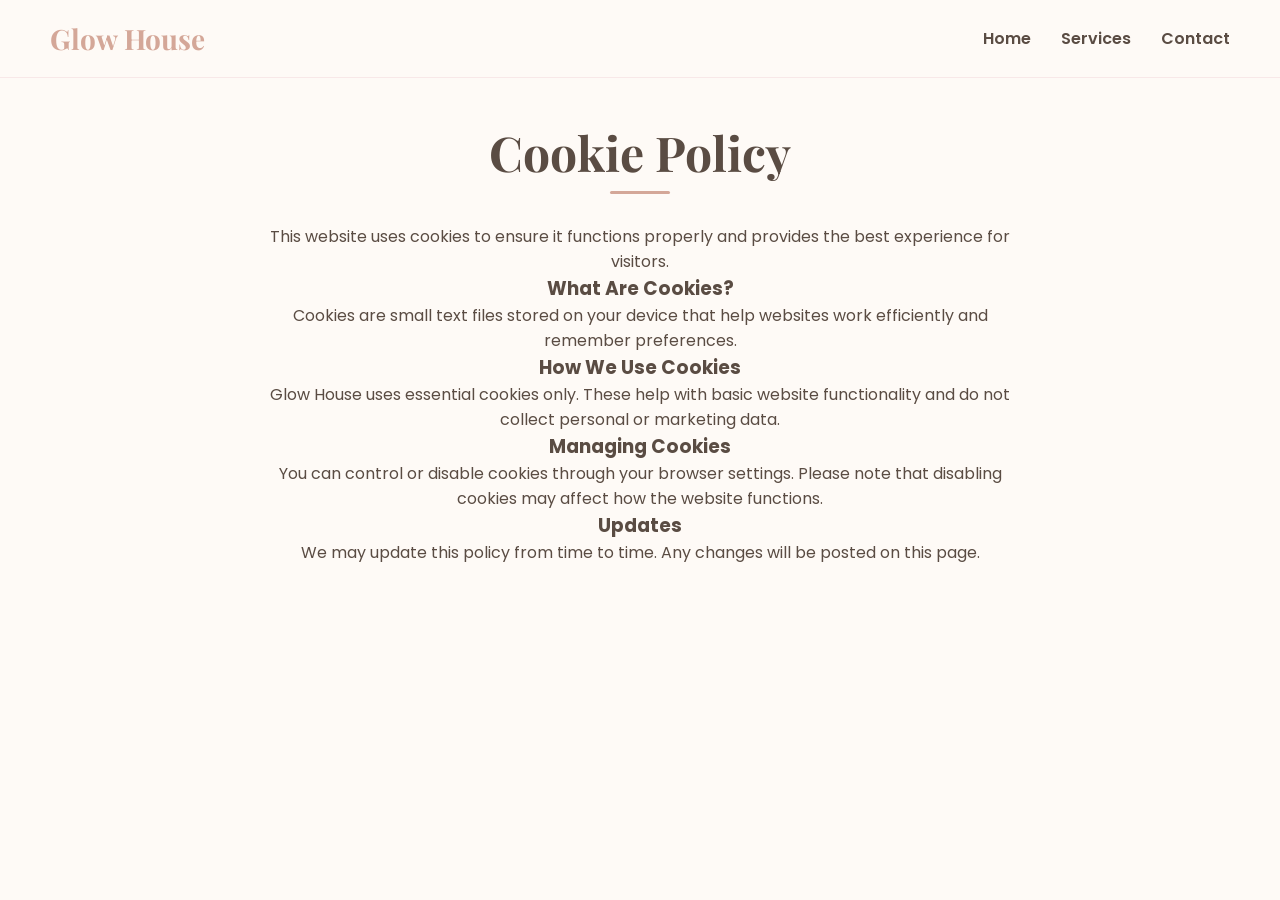
<file: cookie-policy.html>
<!DOCTYPE html>
<html lang="en">

<head>
  <meta charset="UTF-8">
  <meta name="viewport" content="width=device-width, initial-scale=1.0">
  <title>Privacy Policy | Glow House</title>

  <link rel="stylesheet" href="index.css">
  <link
    href="https://fonts.googleapis.com/css2?family=Poppins:wght@300;400;600&family=Playfair+Display:wght@700&display=swap"
    rel="stylesheet">
</head>

<body>

  <nav class="nav">
    <div class="logo">Glow House</div>
    <ul class="nav-links">
      <li><a href="index.html#home">Home</a></li>
      <li><a href="index.html#services">Services</a></li>
      <li><a href="index.html#contact">Contact</a></li>
    </ul>
  </nav>

  <section class="section visible" style="max-width: 900px; margin: 0 auto;">
    <!-- POLICY CONTENT GOES HERE -->
    <h1 class="section-title">Cookie Policy</h1>

    <p>
      This website uses cookies to ensure it functions properly and provides the best experience for visitors.
    </p>

    <h3>What Are Cookies?</h3>
    <p>
      Cookies are small text files stored on your device that help websites work efficiently and remember preferences.
    </p>

    <h3>How We Use Cookies</h3>
    <p>
      Glow House uses essential cookies only. These help with basic website functionality and do not collect personal or
      marketing data.
    </p>

    <h3>Managing Cookies</h3>
    <p>
      You can control or disable cookies through your browser settings. Please note that disabling cookies may affect
      how the website functions.
    </p>

    <h3>Updates</h3>
    <p>
      We may update this policy from time to time. Any changes will be posted on this page.
    </p>

  </section>

</body>

</html>
</file>
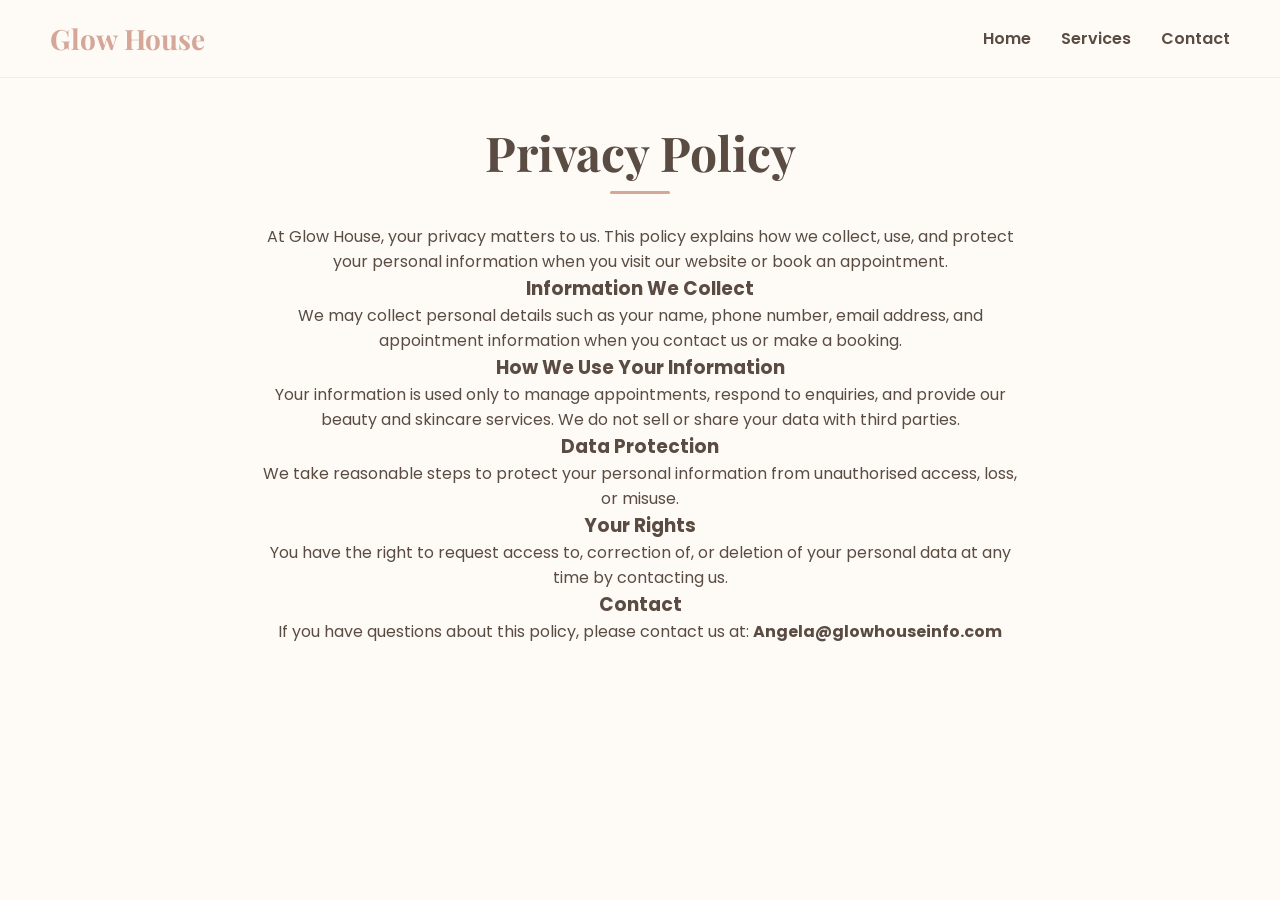
<file: privacy-policy.html>
<!DOCTYPE html>
<html lang="en">

<head>
  <meta charset="UTF-8">
  <meta name="viewport" content="width=device-width, initial-scale=1.0">
  <title>Privacy Policy | Glow House</title>

  <link rel="stylesheet" href="index.css">
  <link
    href="https://fonts.googleapis.com/css2?family=Poppins:wght@300;400;600&family=Playfair+Display:wght@700&display=swap"
    rel="stylesheet">
</head>

<body>

  <nav class="nav">
    <div class="logo">Glow House</div>
    <ul class="nav-links">
      <li><a href="index.html#home">Home</a></li>
      <li><a href="index.html#services">Services</a></li>
      <li><a href="index.html#contact">Contact</a></li>
    </ul>
  </nav>

  <section class="section visible" style="max-width: 900px; margin: 0 auto;">
    <!-- POLICY CONTENT GOES HERE -->
    <h1 class="section-title">Privacy Policy</h1>

    <p>
      At Glow House, your privacy matters to us. This policy explains how we collect, use, and protect your personal
      information when you visit our website or book an appointment.
    </p>

    <h3>Information We Collect</h3>
    <p>
      We may collect personal details such as your name, phone number, email address, and appointment information when
      you contact us or make a booking.
    </p>

    <h3>How We Use Your Information</h3>
    <p>
      Your information is used only to manage appointments, respond to enquiries, and provide our beauty and skincare
      services. We do not sell or share your data with third parties.
    </p>

    <h3>Data Protection</h3>
    <p>
      We take reasonable steps to protect your personal information from unauthorised access, loss, or misuse.
    </p>

    <h3>Your Rights</h3>
    <p>
      You have the right to request access to, correction of, or deletion of your personal data at any time by
      contacting us.
    </p>

    <h3>Contact</h3>
    <p>
      If you have questions about this policy, please contact us at: <strong>Angela@glowhouseinfo.com</strong>
    </p>

  </section>

</body>

</html>
</file>
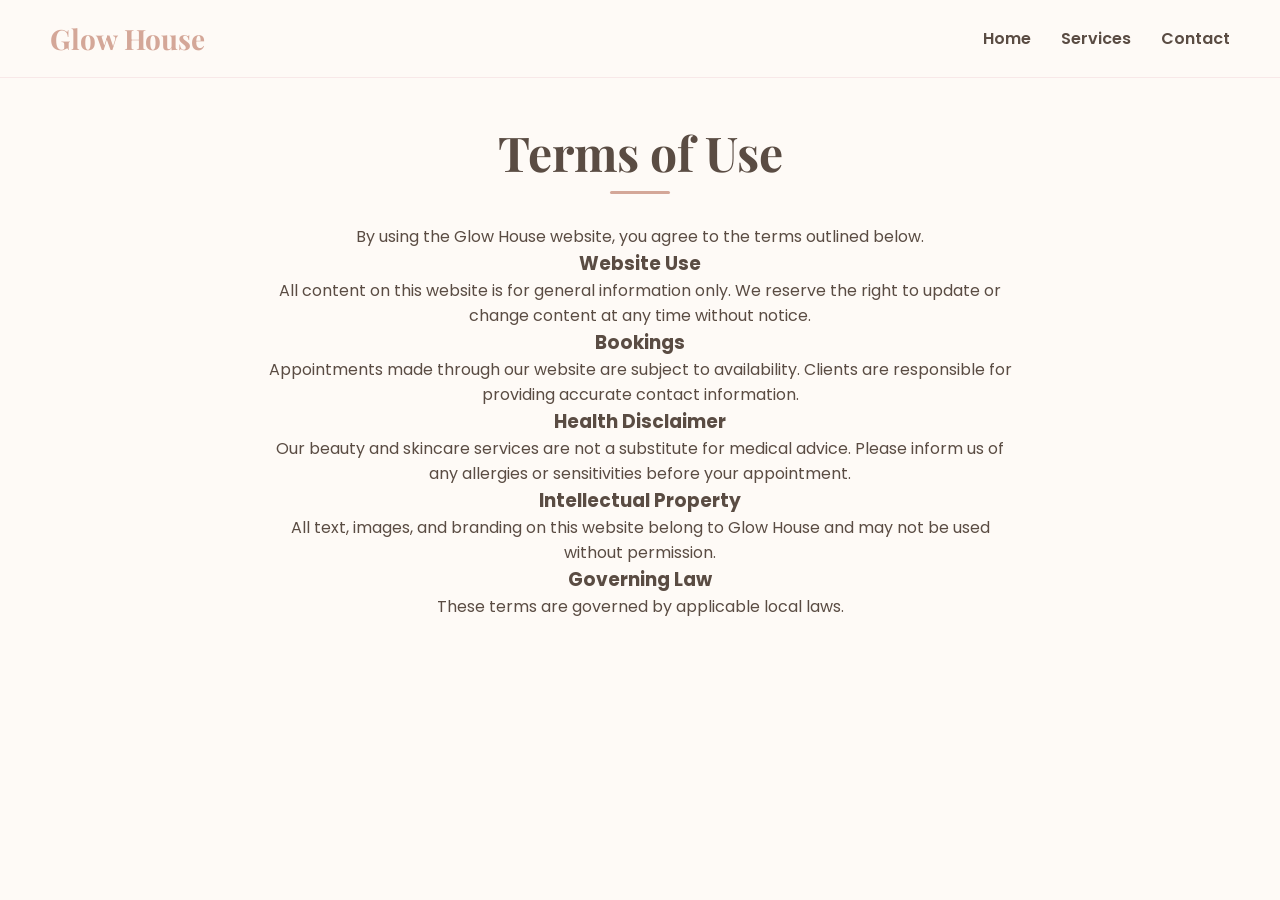
<file: terms-of-use.html>
<!DOCTYPE html>
<html lang="en">

<head>
  <meta charset="UTF-8">
  <meta name="viewport" content="width=device-width, initial-scale=1.0">
  <title>Privacy Policy | Glow House</title>

  <link rel="stylesheet" href="index.css">
  <link
    href="https://fonts.googleapis.com/css2?family=Poppins:wght@300;400;600&family=Playfair+Display:wght@700&display=swap"
    rel="stylesheet">
</head>

<body>

  <nav class="nav">
    <div class="logo">Glow House</div>
    <ul class="nav-links">
      <li><a href="index.html#home">Home</a></li>
      <li><a href="index.html#services">Services</a></li>
      <li><a href="index.html#contact">Contact</a></li>
    </ul>
  </nav>

  <section class="section visible" style="max-width: 900px; margin: 0 auto;">
    <!-- POLICY CONTENT GOES HERE -->
    <h1 class="section-title">Terms of Use</h1>

    <p>
      By using the Glow House website, you agree to the terms outlined below.
    </p>

    <h3>Website Use</h3>
    <p>
      All content on this website is for general information only. We reserve the right to update or change content at
      any time without notice.
    </p>

    <h3>Bookings</h3>
    <p>
      Appointments made through our website are subject to availability. Clients are responsible for providing accurate
      contact information.
    </p>

    <h3>Health Disclaimer</h3>
    <p>
      Our beauty and skincare services are not a substitute for medical advice. Please inform us of any allergies or
      sensitivities before your appointment.
    </p>

    <h3>Intellectual Property</h3>
    <p>
      All text, images, and branding on this website belong to Glow House and may not be used without permission.
    </p>

    <h3>Governing Law</h3>
    <p>
      These terms are governed by applicable local laws.
    </p>

  </section>

</body>

</html>
</file>
<file: index.css>
/* GLOBAL */
* {
    margin: 0;
    padding: 0;
    box-sizing: border-box;
}

:root {
    --primary: #d4a798;
    --primary-glow: #e8c4b8;
    --secondary: #f8e8e8;
    --background: #fefaf6;
    --text: #5a4c43;
    --dark-beige: #a78a7a;
    --light-pink: #f9f1f0;
    --accent: #e8b4b4;
}

body {
    font-family: "Poppins", sans-serif;
    background: var(--background);
    color: var(--text);
    overflow-x: hidden;
}

/* Smooth scrolling */
html {
    scroll-behavior: smooth;
}

/* NAV ------------------------------------ */
.nav {
    width: 100%;
    position: fixed;
    top: 0;
    left: 0;
    padding: 15px 20px;
    background: rgba(254, 250, 246, 0.98);
    backdrop-filter: blur(15px);
    display: flex;
    justify-content: space-between;
    align-items: center;
    z-index: 9999;
    border-bottom: 1px solid var(--secondary);
    transform: translateY(0);
    transition: transform 0.3s ease, background 0.3s ease;
}


.nav.hidden {
    transform: translateY(-100%);
}

.logo {
    font-size: 24px;
    font-weight: 700;
    font-family: "Playfair Display", serif;
    color: var(--primary);
    position: relative;
}


@keyframes logoPulse {
    from {
        text-shadow: 0 0 10px var(--primary-glow), 0 0 25px var(--primary-glow);
    }

    to {
        text-shadow: 0 0 15px var(--primary-glow), 0 0 30px var(--primary-glow), 0 0 40px #e8c4b8;
    }
}

.nav-links {
    display: flex;
    gap: 15px;
    list-style: none;
    align-items: center;
    flex-wrap: wrap;
    justify-content: flex-end;
}

.nav-links a {
    color: var(--text);
    font-weight: 600;
    text-decoration: none;
    transition: 0.3s;
    position: relative;
    padding: 5px 0;
    font-size: 14px;
}

.nav-links a::after {
    content: '';
    position: absolute;
    bottom: 0;
    left: 0;
    width: 0;
    height: 2px;
    background: var(--primary);
    transition: width 0.3s ease;
}

.nav-links a:hover {
    color: var(--primary);
}

.nav-links a:hover::after {
    width: 100%;
}

/* HAMBURGER MENU STYLES */
.hamburger-menu {
    display: none;
    flex-direction: column;
    cursor: pointer;
    padding: 5px;
    z-index: 10000;
    position: relative;
    /* Ensure it stays on top */
}

.bar {
    width: 25px;
    height: 3px;
    background-color: var(--text);
    margin: 3px 0;
    transition: 0.3s;
    border-radius: 2px;
}

/* Hamburger menu animation when active */
.hamburger-menu.active .bar:nth-child(1) {
    transform: rotate(-45deg) translate(-5px, 6px);
}

.hamburger-menu.active .bar:nth-child(2) {
    opacity: 0;
}

.hamburger-menu.active .bar:nth-child(3) {
    transform: rotate(45deg) translate(-5px, -6px);
}

/* MOBILE NAVIGATION STYLES */
@media (max-width: 768px) {
    .hamburger-menu {
        display: flex;
    }

    .language-switcher {
        margin-left: auto;
        padding-right: 50px;
        /* Space for hamburger menu */
        position: relative;
        z-index: 1;
        /* Lower than hamburger */
    }

    .flags {
        gap: 8px;
    }

    .flag {
        font-size: 20px;
    }

    .nav-links {
        position: fixed;
        top: 0;
        right: -100%;
        width: 80%;
        max-width: 300px;
        height: 100vh;
        background: rgba(254, 250, 246, 0.98);
        backdrop-filter: blur(20px);
        flex-direction: column;
        justify-content: flex-start;
        align-items: flex-start;
        padding: 80px 30px 30px;
        transition: right 0.3s ease;
        box-shadow: -5px 0 15px rgba(0, 0, 0, 0.1);
        z-index: 9998;
    }

    .nav-links.active {
        right: 0;
    }

    .nav-links li {
        width: 100%;
        margin: 0;
        border-bottom: 1px solid rgba(212, 167, 152, 0.2);
    }

    .nav-links li:last-child {
        border-bottom: none;
    }

    .nav-links a {
        display: block;
        padding: 15px 0;
        font-size: 18px;
        width: 100%;
        color: var(--text);
        font-weight: 600;
    }

    .nav-links a::after {
        display: none;
    }

    .nav-links a:hover {
        color: var(--primary);
        background: none;
        transform: translateX(10px);
    }
}

/* Desktop styles */
@media (min-width: 769px) {
    .language-switcher {
        margin-left: 10px;
        padding-right: 0;
    }

    .hamburger-menu {
        display: none !important;
        /* Ensure it's hidden on desktop */
    }
}

/* Overlay when menu is open */
.menu-overlay {
    position: fixed;
    top: 0;
    left: 0;
    width: 100%;
    height: 100%;
    background: rgba(0, 0, 0, 0.5);
    z-index: 9997;
    opacity: 0;
    visibility: hidden;
    transition: all 0.3s ease;
}

.menu-overlay.active {
    opacity: 1;
    visibility: visible;
}

/* LANGUAGE SWITCHER ------------------------------------ */
.language-switcher {
    margin-left: auto;
    /* This pushes it to the right */
    padding-right: 50px;
    /* Space for hamburger menu */
}

.flags {
    display: flex;
    gap: 8px;
    align-items: center;
}

.flag {
    font-size: 20px;
    cursor: pointer;
    transition: all 0.3s ease;
    padding: 4px;
    border-radius: 5px;
    border: 2px solid transparent;
}

.flag:hover {
    transform: scale(1.2);
    border-color: var(--primary);
}

.flag.active {
    border-color: var(--primary);
    background: rgba(212, 167, 152, 0.1);
}


/* HERO ------------------------------------ */
.hero {
    height: 100vh;
    display: flex;
    justify-content: center;
    align-items: center;
    position: relative;
    overflow: hidden;
    text-align: center;
    padding-top: 70px;
    /* Account for fixed nav */
}

.hero-background {
    position: absolute;
    top: 0;
    left: 0;
    width: 100%;
    height: 100%;
    z-index: 1;
}

.image-collage {
    position: relative;
    width: 100%;
    height: 100%;
    display: grid;
    grid-template-columns: 1fr;
    grid-template-rows: 1fr;
    gap: 5px;
    padding: 10px;
    opacity: 0.9;
}

.collage-img {
    width: 100%;
    height: 100%;
    object-fit: cover;
    border-radius: 10px;
    filter: sepia(0.3) brightness(1.0);
    transition: all 0.5s ease;
    position: relative;
}

.collage-img:hover {
    filter: sepia(0.1) brightness(0.3);
    z-index: 2;
    transform: scale(1.05);
}

.hero-overlay {
    position: absolute;
    top: 0;
    left: 0;
    width: 100%;
    height: 100%;
    background: linear-gradient(135deg,
            rgba(254, 250, 246, 0.1) 50%,
            rgba(248, 232, 232, 0.3) 50%,
            rgba(254, 250, 246, 0.1) 50%);
    z-index: 1;
}

.hero-centre {
    position: relative;
    z-index: 3;
    animation: fadeInUp 1s ease-out;
    padding: 0 20px;
}

.hero-title {
    font-size: 45px;
    font-family: "Playfair Display", serif;
    color: var(--text);
    font-weight: 900;
    letter-spacing: 1px;

}

.glow-title {
    text-shadow:
        0 0 10px #fff,
        0 0 20px #fff,
        0 0 30px #fff,
        0 0 40px var(--primary-glow),
        0 0 70px var(--primary-glow),
        0 0 80px var(--primary-glow),
        0 0 100px var(--primary-glow),
        0 0 150px var(--primary-glow),
        0 0 200px var(--primary-glow);
    animation: nuclearGlow 2s ease-in-out infinite alternate;
    position: relative;
}

.glow-title::before,
.glow-title::after {
    content: 'GLOW HOUSE';
    position: absolute;
    top: 0;
    left: 0;
    width: 100%;
    height: 100%;
}

.glow-title::before {
    text-shadow:
        0 0 20px var(--primary-glow),
        0 0 40px var(--primary-glow),
        0 0 60px var(--primary-glow);
    animation: nuclearGlowBefore 3s ease-in-out infinite alternate;
    opacity: 0.7;
}

.glow-title::after {
    text-shadow:
        0 0 30px #e8b4b4,
        0 0 60px #e8b4b4,
        0 0 90px #e8b4b4;
    animation: nuclearGlowAfter 4s ease-in-out infinite alternate;
    opacity: 0.5;
}

@keyframes nuclearGlow {
    0% {
        text-shadow:
            0 0 10px #fff,
            0 0 20px #fff,
            0 0 30px #fff,
            0 0 40px var(--primary-glow),
            0 0 70px var(--primary-glow),
            0 0 80px var(--primary-glow),
            0 0 100px var(--primary-glow);
    }

    100% {
        text-shadow:
            0 0 20px #fff,
            0 0 30px #fff,
            0 0 40px #fff,
            0 0 50px var(--primary-glow),
            0 0 80px var(--primary-glow),
            0 0 100px var(--primary-glow),
            0 0 150px var(--primary-glow),
            0 0 200px var(--primary-glow);
    }
}

.hero-address {
    display: inline-flex;
    align-items: center;
    gap: 10px;
    font-size: 16px;
    color: var(--text);
    background: rgba(255, 255, 255, 0.9);
    padding: 12px 20px;
    border-radius: 50px;
    backdrop-filter: blur(10px);
    border: 1px solid var(--secondary);
    margin-bottom: 15px;
    animation: fadeInUp 1s ease-out 0.3s both;
    font-weight: 500;
    letter-spacing: 0.5px;
}

.hero-address i {
    color: var(--text);
    font-size: 1.1em;
}

.hero-subtitle {
    text-align: center;
    font-size: 20px;
    color: var(--text);
    font-style: italic;
    letter-spacing: 2px;
    border-radius: 50%;

}

.scroll-indicator {
    position: absolute;
    bottom: 30px;
    left: 50%;
    transform: translateX(-50%);
    z-index: 3;
    animation: bounce 2s infinite !important;
}

.scroll-arrow {
    width: 25px;
    height: 25px;
    border-right: 2px solid var(--primary);
    border-bottom: 2px solid var(--primary);
    transform: rotate(45deg);
}

@keyframes bounce {

    0%,
    20%,
    50%,
    80%,
    100% {
        transform: translateX(-50%) translateY(0);
    }

    40% {
        transform: translateX(-50%) translateY(-5px);
    }

    60% {
        transform: translateX(-50%) translateY(-5px);
    }
}

/* CLICKABLE ADDRESS ------------------------------------ */
.clickable-address {
    text-decoration: none;
    color: inherit;
    transition: all 0.3s ease;
    cursor: pointer;
}

.clickable-address:hover {
    background: rgba(255, 255, 255, 0.95) !important;
    transform: translateY(-2px);
    box-shadow: 0 5px 15px rgba(212, 167, 152, 0.2);
}

.clickable-address:active {
    transform: translateY(0);
}

.clickable-address:hover i {
    color: var(--primary);
    transform: scale(1.1);
}

.clickable-address i {
    transition: all 0.3s ease;
}

/* Clickable Contact Cards */
.clickable-contact {
    cursor: pointer;
    transition: all 0.4s cubic-bezier(0.25, 0.46, 0.45, 0.94);
    position: relative;
    overflow: hidden;
}

.clickable-contact::after {
    content: '';
    position: absolute;
    top: 0;
    left: -100%;
    width: 100%;
    height: 100%;
    background: linear-gradient(90deg, transparent, rgba(212, 167, 152, 0.1), transparent);
    transition: left 0.6s ease;
}

.clickable-contact:hover::after {
    left: 100%;
}

.clickable-contact:hover {
    transform: translateY(-5px);
    box-shadow: 0 10px 30px rgba(212, 167, 152, 0.2);
    border-color: var(--primary);
}

.clickable-contact:active {
    transform: translateY(-2px);
}

/* Visual feedback for clickable cards */
.clickable-contact .contact-icon {
    transition: all 0.3s ease;
}

.clickable-contact:hover .contact-icon {
    transform: scale(1.1);
    background: var(--primary);
}

/* Pulse animation for phone/email icons */
.clickable-contact[data-type="phone"]:hover .fa-phone {
    animation: gentlePulse 1s ease-in-out;
}

.clickable-contact[data-type="email"]:hover .fa-envelope {
    animation: gentlePulse 1s ease-in-out;
}

/* SECTIONS ------------------------------------ */
.section {
    padding: 80px 20px;
    text-align: center;
    opacity: 0;
    transform: translateY(30px);
    transition: opacity 0.8s ease, transform 0.8s ease;
    background: var(--background);
}

.section.visible {
    opacity: 1;
    transform: translateY(0);
}

.section-title {
    font-size: 32px;
    color: var(--text);
    font-family: "Playfair Display", serif;
    margin-bottom: 40px;
    position: relative;
}

.section-title::after {
    content: '';
    position: absolute;
    bottom: -10px;
    left: 50%;
    transform: translateX(-50%);
    width: 60px;
    height: 3px;
    background: var(--primary);
    border-radius: 2px;
}

/* SERVICES ------------------------------------ */
.service-row {
    display: flex;
    flex-direction: column;
    align-items: center;
    gap: 30px;
    margin-bottom: 60px;
    opacity: 0;
    transform: translateY(30px);
    transition: all 0.8s ease;
    background: var(--light-pink);
    padding: 30px 20px;
    border-radius: 15px;
    border: 1px solid var(--secondary);
}

.service-row.reverse {
    flex-direction: column;
    transform: translateY(30px);
}

.service-row.visible {
    opacity: 1;
    transform: translateY(0);
}

.service-img {
    width: 100%;
    max-width: 400px;
    border-radius: 12px;
    box-shadow: 0 8px 25px rgba(212, 167, 152, 0.2);
    transition: all 0.5s ease;
    cursor: pointer;
}

.service-img:hover {
    transform: scale(1.03);
    box-shadow: 0 12px 35px rgba(212, 167, 152, 0.3);
}

.service-text {
    width: 100%;
    text-align: center;
}

.service-text h3 {
    font-size: 24px;
    color: var(--dark-beige);
    margin-bottom: 15px;
    transition: color 0.3s ease;
    font-family: "Playfair Display", serif;
}

.service-text:hover h3 {
    color: var(--primary);
}

.service-text p {
    font-size: 16px;
    line-height: 1.6;
    margin-bottom: 20px;
    color: var(--text);
}

.service-features {
    display: flex;
    gap: 8px;
    flex-wrap: wrap;
    justify-content: center;
}

.service-features span {
    background: var(--secondary);
    padding: 6px 12px;
    border-radius: 15px;
    font-size: 13px;
    color: var(--dark-beige);
    border: 1px solid var(--primary-glow);
}

/* BOOKING SECTION WITH TABS */
.booking-tabs {
    max-width: 1000px;
    margin: 0 auto;
    background: rgba(255, 255, 255, 0.95);
    border-radius: 25px;
    overflow: hidden;
    box-shadow: 0 20px 60px rgba(0, 0, 0, 0.1);
    backdrop-filter: blur(20px);
    border: 1px solid rgba(255, 255, 255, 0.3);
}

.tab-buttons {
    display: grid;
    grid-template-columns: repeat(4, 1fr);
    background: linear-gradient(135deg, var(--primary) 0%, var(--dark-beige) 100%);
    padding: 10px;
    gap: 5px;
}

.tab-button {
    background: rgba(255, 255, 255, 0.9);
    border: none;
    padding: 20px 15px;
    border-radius: 15px;
    cursor: pointer;
    transition: all 0.4s cubic-bezier(0.25, 0.46, 0.45, 0.94);
    display: flex;
    flex-direction: column;
    align-items: center;
    gap: 8px;
    font-family: "Poppins", sans-serif;
    font-weight: 600;
    color: var(--text);
    position: relative;
    overflow: hidden;
}

.tab-button::before {
    content: '';
    position: absolute;
    top: 0;
    left: -100%;
    width: 100%;
    height: 100%;
    background: linear-gradient(90deg, transparent, rgba(255, 255, 255, 0.4), transparent);
    transition: left 0.6s ease;
}

.tab-button:hover::before {
    left: 100%;
}

.tab-button:hover {
    background: rgba(255, 255, 255, 1);
    transform: translateY(-3px);
    box-shadow: 0 10px 25px rgba(0, 0, 0, 0.15);
}

.tab-button.active {
    background: white;
    transform: translateY(-2px);
    box-shadow: 0 8px 20px rgba(0, 0, 0, 0.2);
    color: var(--primary);
}

.tab-icon {
    font-size: 24px;
    transition: all 0.3s ease;
}

.tab-button.active .tab-icon {
    transform: scale(1.2);
    animation: bounce 2s infinite;
}

@keyframes bounce {

    0%,
    20%,
    50%,
    80%,
    100% {
        transform: scale(1.2) translateY(0);
    }

    40% {
        transform: scale(1.2) translateY(-5px);
    }

    60% {
        transform: scale(1.2) translateY(-2px);
    }
}

.tab-content {
    padding: 40px;
}

.tab-pane {
    display: none;
    animation: fadeIn 0.5s ease-in-out;
}

.tab-pane.active {
    display: block;
}

.booking-widget {
    text-align: center;
}

.widget-header {
    margin-bottom: 30px;
}

.widget-header h3 {
    font-size: 28px;
    color: var(--text);
    font-family: "Playfair Display", serif;
    margin-bottom: 10px;
}

.widget-header p {
    color: var(--dark-beige);
    font-size: 16px;
}

.calendly-widget-container {
    border-radius: 20px;
    overflow: hidden;
    box-shadow: 0 15px 40px rgba(0, 0, 0, 0.1);
    border: 1px solid var(--secondary);
    background: white;
}

.calendly-inline-widget {
    border-radius: 20px !important;
}

/* Enhanced Background Images for Booking Section */
.booking-background {
    position: absolute;
    top: 0;
    left: 0;
    width: 100%;
    height: 100%;
    z-index: 1;
    opacity: 0.7;
}

.bg-image {
    position: absolute;
    width: 50%;
    height: 100%;
    background-size: cover;
    background-position: center;
    background-repeat: no-repeat;
    opacity: 0.12;
    filter: sepia(0.4) brightness(0.1);
    transition: all 0.8s ease;
}

.bg-image-1 {
    left: 0;
    clip-path: polygon(0 0, 100% 0, 80% 100%, 0 100%);
}

.bg-image-2 {
    right: 0;
    clip-path: polygon(20% 0, 100% 0, 100% 100%, 0 100%);
}

.booking-overlay {
    position: absolute;
    top: 0;
    left: 0;
    width: 100%;
    height: 100%;
    background: linear-gradient(135deg,
            rgba(254, 250, 246, 0.85) 0%,
            rgba(248, 232, 232, 0.75) 50%,
            rgba(254, 250, 246, 0.85) 100%);
    z-index: 2;
}

.booking-content {
    position: relative;
    z-index: 3;
    gap: 30px;
    margin-bottom: 60px;
    opacity: 1;
    transform: translateY(30px);
    transition: all 0.8s ease;
    background: var(--light-pink);
    padding: 30px 20px;
    border-radius: 15px;
    border: 1px solid var(--secondary);
}

/* Mobile Responsiveness for Booking Tabs */
@media (max-width: 768px) {
    .tab-buttons {
        grid-template-columns: repeat(2, 1fr);
        gap: 8px;
        padding: 15px;
    }

    .tab-button {
        padding: 15px 10px;
        font-size: 14px;
    }

    .tab-icon {
        font-size: 20px;
    }

    .tab-content {
        padding: 25px 20px;
    }

    .widget-header h3 {
        font-size: 24px;
    }

    .calendly-widget-container {
        margin: 0 -10px;
        border-radius: 15px;
    }

    .bg-image {
        opacity: 0.08;
    }

    .bg-image-1,
    .bg-image-2 {
        clip-path: none;
        width: 100%;
    }

    .bg-image-2 {
        display: none;
    }
}

@media (min-width: 769px) and (max-width: 1024px) {
    .booking-tabs {
        max-width: 900px;
    }

    .tab-button {
        padding: 18px 12px;
        font-size: 14px;
    }
}

/* Animation for tab switching */
@keyframes fadeIn {
    from {
        opacity: 0;
        transform: translateY(20px);
    }

    to {
        opacity: 1;
        transform: translateY(0);
    }
}

/* Custom Icon Styles for Booking Cards */
.custom-icon {
    width: 40px;
    height: 40px;
    object-fit: contain;
    transition: all 0.3s ease;
}


/* Loading state for Calendly widgets */
.calendly-loading {
    display: flex;
    justify-content: center;
    align-items: center;
    height: 200px;
    color: var(--dark-beige);
}

.calendly-loading .loading-spinner {
    margin-right: 10px;
}

.service-option {
    background: rgba(255, 255, 255, 0.95);
    border-radius: 20px;
    overflow: hidden;
    border: 2px solid var(--secondary);
    transition: all 0.4s cubic-bezier(0.25, 0.46, 0.45, 0.94);
    position: relative;
    backdrop-filter: blur(10px);
    box-shadow: 0 10px 30px rgba(0, 0, 0, 0.1);
}

.service-option::before {
    content: '';
    position: absolute;
    top: 0;
    left: -100%;
    width: 100%;
    height: 100%;
    background: linear-gradient(90deg, transparent, rgba(255, 255, 255, 0.4), transparent);
    transition: left 0.6s ease;
}

.service-option:hover::before {
    left: 100%;
}

.service-option:hover {
    transform: translateY(-10px);
    border-color: var(--primary);
    box-shadow: 0 20px 50px rgba(212, 167, 152, 0.3);
}

.service-image {
    height: 180px;
    background-size: cover;
    background-position: center;
    background-repeat: no-repeat;
    position: relative;
    transition: all 0.4s ease;
}

.service-option:hover .service-image {
    transform: scale(1.05);
    filter: brightness(1.1);
}

.service-image::after {
    content: '';
    position: absolute;
    bottom: 0;
    left: 0;
    width: 100%;
    height: 50%;
    background: linear-gradient(transparent, rgba(255, 255, 255, 0.9));
}

.service-content {
    padding: 25px;
    text-align: center;
    position: relative;
}

.service-icon {
    font-size: 48px;
    margin-bottom: 15px;
    display: block;
    transition: all 0.3s ease;
}

.service-option:hover .service-icon {
    transform: scale(1.2) rotate(10deg);
}

.service-option h3 {
    color: var(--text);
    margin-bottom: 12px;
    font-family: "Playfair Display", serif;
    font-size: 22px;
    transition: color 0.3s ease;
}

.service-option:hover h3 {
    color: var(--primary);
}

.service-option p {
    color: var(--dark-beige);
    margin-bottom: 25px;
    font-size: 15px;
    line-height: 1.5;
}

/* COMPACT BOOKING SECTION */
.booking-grid-compact {
    display: grid;
    grid-template-columns: repeat(2, 1fr);
    gap: 25px;
    max-width: 1500px;
    margin: 0 auto;
}

.booking-card-compact {
    background: rgba(241, 207, 189, 0.926);
    border-radius: 15px;
    padding: 25px 20px;
    text-align: center;
    border: 4px solid rgba(195, 184, 182, 0.791);
    backdrop-filter: blur(10px);
    transition: all 0.3s ease;
    box-shadow: 0 5px 20px rgba(0, 0, 0, 0.08);
    display: flex;
    flex-direction: column;
    height: fit-content;
    cursor: pointer;
}

.booking-card-compact:hover {
    transform: translateY(-3px);
    box-shadow: 0 8px 25px rgba(212, 167, 152, 0.15);
    border-color: var(--primary);
}

.booking-card-compact .card-icon {
    font-size: 32px;
    margin-bottom: 15px;
    display: block;
    transition: transform 0.3s ease;
}

.booking-card-compact:hover .card-icon {
    transform: scale(1.1);
}

.booking-card-compact h3 {
    font-size: 30px;
    color: var(--text);
    margin-bottom: 20px;
    font-family: "Playfair Display", serif;
}

.calendly-widget-compact {
    border-radius: 12px;
    overflow: hidden;
    border: 1px solid var(--secondary);
    background: white;
    transition: all 0.3s ease;
    display: flex;
    flex-direction: column;
}

.booking-card-compact:hover .calendly-widget-compact {
    border-color: var(--primary);
    box-shadow: 0 3px 15px rgba(212, 167, 152, 0.1);
}

.calendly-widget-compact .calendly-inline-widget {
    border-radius: 12px !important;
    flex-grow: 1;
}

/* Mobile Responsiveness */
@media (max-width: 768px) {
    .booking-grid-compact {
        grid-template-columns: 1fr;
        gap: 20px;
        padding: 0 15px;
    }

    .booking-card-compact {
        padding: 20px 15px;
    }

    .booking-header {
        margin-bottom: 40px;
    }

    .booking-card-compact .card-icon {
        font-size: 28px;
        margin-bottom: 12px;
    }

    .booking-card-compact h3 {
        font-size: 18px;
        margin-bottom: 15px;
    }

    .calendly-widget-compact .calendly-inline-widget {
        min-width: 250px !important;

    }
}

@media (min-width: 769px) and (max-width: 1024px) {
    .booking-grid-compact {
        grid-template-columns: repeat(2, 1fr);
        gap: 20px;
        padding: 0 20px;
    }

    .booking-card-compact {
        padding: 22px 18px;
    }
}

@media (min-width: 1025px) {
    .booking-grid-compact {
        grid-template-columns: repeat(2, 1fr);
        gap: 30px;
    }

    /* Optional: If you want 4 columns on very large screens */
    @media (min-width: 1400px) {
        .booking-grid-compact {
            grid-template-columns: repeat(4, 1fr);
        }
    }
}

/* Animation for compact booking cards */
.booking-card-compact {
    animation: fadeInUp 0.6s ease-out;
}

.booking-card-compact:hover .custom-icon {
    transform: scale(1.1);
}

/* Update existing card-icon styles to work with both emojis and images */
.booking-card-compact .card-icon {
    font-size: 32px;
    margin-bottom: 15px;
    display: flex;
    align-items: center;
    justify-content: center;
    transition: transform 0.3s ease;
    height: 40px;
}

/* Ensure emojis and images have consistent sizing */
.booking-card-compact .card-icon:not(:has(img)) {
    font-size: 32px;
    line-height: 1;
}

/* Mobile Responsiveness for Custom Icons */
@media (max-width: 768px) {
    .custom-icon {
        width: 32px;
        height: 32px;
    }

    .booking-card-compact .card-icon {
        height: 32px;
        margin-bottom: 12px;
    }

    .booking-card-compact .card-icon:not(:has(img)) {
        font-size: 28px;
    }
}

/* Animation for custom icons */
@keyframes gentleBounce {

    0%,
    100% {
        transform: scale(1);
    }

    50% {
        transform: scale(1.05);
    }
}

.booking-card-compact:hover .custom-icon {
    animation: gentleBounce 2s ease-in-out infinite;
}

.booking-card-compact:nth-child(1) {
    animation-delay: 0.1s;
}

.booking-card-compact:nth-child(2) {
    animation-delay: 0.2s;
}

.booking-card-compact:nth-child(3) {
    animation-delay: 0.3s;
}

.booking-card-compact:nth-child(4) {
    animation-delay: 0.4s;
}

/* ELEGANT CALENDAR STYLES */
.elegant-calendar {
    display: flex;
    flex-wrap: wrap;
    justify-content: center;
    gap: 24px;
    max-width: 1200px;
    margin: 0 auto 40px;
}



.calendar-day {
    background: linear-gradient(135deg, rgba(255, 255, 255, 0.9) 0%, rgba(254, 250, 246, 0.8) 100%);
    padding: 30px 20px;
    border-radius: 20px;
    text-align: center;
    border: 2px solid;
    position: relative;
    overflow: hidden;
    backdrop-filter: blur(10px);
    transition: all 0.4s cubic-bezier(0.25, 0.46, 0.45, 0.94);
    width: 260px;
    flex: 0 0 260px;
}

.calendar-day::before {
    content: '';
    position: absolute;
    top: 0;
    left: -100%;
    width: 100%;
    height: 100%;
    background: linear-gradient(90deg, transparent, rgba(255, 255, 255, 0.4), transparent);
    transition: left 0.2s ease;
}

.calendar-day:hover::before {
    left: 100%;
}

.calendar-day.open {
    border-color: var(--primary);
    box-shadow: 0 8px 25px rgba(212, 167, 152, 0.15);
}

.calendar-day.open:hover {
    transform: translateY(-5px);
    box-shadow: 0 15px 35px rgba(212, 167, 152, 0.25);
}

.calendar-day.closed {
    border-color: #e5e5e5;
    background: linear-gradient(135deg, #f8f8f8 0%, #f0f0f0 100%);
    opacity: 0.8;
}

.day-glow {
    position: absolute;
    top: -50%;
    left: -50%;
    width: 200%;
    height: 200%;
    background: radial-gradient(circle, rgba(212, 167, 152, 0.1) 0%, transparent 70%);
    opacity: 0;
    transition: opacity 0.4s ease;
}

.calendar-day.open:hover .day-glow {
    opacity: 1;
}

.day-content {
    position: relative;
    z-index: 2;
}

.day-name {
    font-size: 20px;
    font-weight: 700;
    color: var(--text);
    font-family: "Playfair Display", serif;
    margin-bottom: 15px;
    text-transform: uppercase;
    letter-spacing: 1px;
}

.day-icon {
    font-size: 40px;
    margin-bottom: 15px;
    animation: gentleFloat 2s ease-in-out infinite !important;
}

@keyframes gentleFloat {

    0%,
    100% {
        transform: translateY(0px) rotate(0deg);
    }

    50% {
        transform: translateY(-5px) rotate(2deg);
        /* Reduced from -8px and 5deg */
    }
}

.day-status {
    font-size: 14px;
    font-weight: 600;
    color: var(--dark-beige);
    margin-bottom: 10px;
    text-transform: uppercase;
    letter-spacing: 0.5px;
}

.calendar-day.closed .day-status {
    color: #999;
}

.day-hours {
    font-size: 16px;
    font-weight: 700;
    color: var(--text);
    padding: 8px 16px;
    background: rgba(212, 167, 152, 0.1);
    border-radius: 25px;
    display: inline-block;
    border: 1px solid rgba(212, 167, 152, 0.2);
}

.calendar-day.closed .day-hours {
    background: rgba(204, 204, 204, 0.1);
    border-color: rgba(204, 204, 204, 0.2);
    color: #999;
}

.calendar-footer {
    text-align: center;
    margin-top: 50px;
    padding-top: 40px;
    border-top: 2px dashed rgba(212, 167, 152, 0.3);
}

.hours-summary {
    display: inline-flex;
    align-items: center;
    gap: 15px;
    background: rgba(212, 167, 152, 0.1);
    padding: 20px 30px;
    border-radius: 20px;
    margin-bottom: 30px;
    border: 1px solid rgba(212, 167, 152, 0.2);
}

.summary-icon {
    font-size: 30px;
    animation: gentlePulse 3s ease-in-out infinite;
}

@keyframes gentlePulse {

    0%,
    100% {
        transform: scale(1);
    }

    50% {
        transform: scale(1.1);
    }
}

.summary-text {
    text-align: left;
    font-size: 16px;
    color: var(--text);
    line-height: 1.4;
}

.summary-text strong {
    color: var(--primary);
}

.glow-button {
    display: inline-flex;
    align-items: center;
    gap: 12px;
    background: linear-gradient(135deg, var(--primary) 0%, var(--dark-beige) 100%);
    color: white;
    padding: 18px 35px;
    border-radius: 50px;
    text-decoration: none;
    font-weight: 700;
    font-size: 16px;
    transition: all 0.4s ease;
    box-shadow: 0 8px 25px rgba(212, 167, 152, 0.3);
    position: relative;
    overflow: hidden;
}

.glow-button::before {
    content: '';
    position: absolute;
    top: 0;
    left: -100%;
    width: 100%;
    height: 100%;
    background: linear-gradient(90deg, transparent, rgba(255, 255, 255, 0.3), transparent);
    transition: left 0.6s ease;
}

.glow-button:hover::before {
    left: 100%;
}

.glow-button:hover {
    transform: translateY(-3px);
    box-shadow: 0 12px 30px rgba(212, 167, 152, 0.4);
}

.button-icon {
    font-size: 18px;
    animation: sparkle 1s ease-in-out infinite !important;
}

@keyframes sparkle {

    0%,
    100% {
        transform: rotate(0deg);
    }

    25% {
        transform: rotate(10deg);
    }

    75% {
        transform: rotate(-10deg);
    }
}

/* Mobile Responsiveness */
@media (max-width: 768px) {

    .hero-address {
        font-size: 10px !important;
        /* Optional: slightly smaller text */
        margin-top: 10px !important;
    }

    .hero-address i {
        font-size: 14px !important;
        /* Smaller icon */
    }

    .elegant-calendar {
        gap: 15px;
        flex-direction: column;
        align-items: center;
    }

    .calendar-day {
        padding: 20px 15px;
        width: 60%;
        max-width: 320px;
    }

    .day-name {
        font-size: 16px;
    }

    .day-icon {
        font-size: 30px;
    }

    .hours-summary {
        flex-direction: column;
        text-align: center;
        padding: 15px 20px;
    }

    .summary-text {
        text-align: center;
    }
}

@media (max-width: 480px) {
    .elegant-calendar {
        grid-template-columns: 1fr;
    }

    .calendar-day {
        padding: 25px 20px;
    }
}

/* CONTACT ------------------------------------ */
.contact-options {
    display: flex;
    flex-direction: column;
    align-items: center;
    gap: 20px;
    flex-wrap: wrap;
}

.contact-card {
    background: var(--light-pink);
    padding: 30px 20px;
    border-radius: 15px;
    width: 100%;
    max-width: 300px;
    box-shadow: 0 8px 25px rgba(212, 167, 152, 0.1);
    transition: all 0.3s ease;
    cursor: pointer;
    border: 1px solid var(--secondary);
    text-align: center;
}

.contact-card:hover {
    transform: translateY(-8px) scale(1.03);
    box-shadow: 0 15px 35px rgba(212, 167, 152, 0.2);
}

.contact-icon {
    width: 50px;
    height: 50px;
    background: var(--primary);
    border-radius: 50%;
    display: flex;
    align-items: center;
    justify-content: center;
    margin: 0 auto 15px;
    color: white;
    font-size: 20px;
}

.contact-card h3 {
    color: var(--text);
    margin-bottom: 10px;
    font-family: "Playfair Display", serif;
    font-size: 18px;
}

.contact-card p {
    color: var(--dark-beige);
    font-size: 14px;
}

/* Animations */
@keyframes fadeInUp {
    from {
        opacity: 0;
        transform: translateY(30px);
    }

    to {
        opacity: 1;
        transform: translateY(0);
    }
}

@keyframes fadeIn {
    from {
        opacity: 0;
    }

    to {
        opacity: 1;
    }
}

/* Loading animation */
.loading-spinner {
    display: inline-block;
    width: 18px;
    height: 18px;
    border: 2px solid rgba(255, 255, 255, .3);
    border-radius: 50%;
    border-top-color: white;
    animation: spin 1s ease-in-out infinite;
}

@keyframes spin {
    to {
        transform: rotate(360deg);
    }
}

/* Tablet and Desktop Styles */
@media (min-width: 768px) {
    .nav {
        padding: 20px 40px;
    }

    .logo {
        font-size: 28px;
    }

    .nav-links {
        gap: 25px;
    }

    .nav-links a {
        font-size: 16px;
    }

    .hero-title {
        font-size: 5vw;
    }

    .hero-address {
        font-size: 1.2vw;
    }

    .hero-subtitle {
        font-size: 1.1vw;
    }

    .section {
        padding: 100px 40px;
    }

    .section-title {
        font-size: 40px;
    }

    .service-row,
    .service-row.reverse {
        flex-direction: row;
        gap: 40px;
        padding: 40px;
        margin-bottom: 80px;
    }

    .service-img {
        width: 45%;
    }

    .service-text {
        width: 45%;
        text-align: left;
    }

    .service-features {
        justify-content: flex-start;
    }

    .form-row {
        flex-direction: row;
        gap: 20px;
    }

    .contact-options {
        flex-direction: row;
        justify-content: center;
        gap: 30px;
    }

    .contact-card {
        width: 250px;
    }

    .image-collage {
        grid-template-columns: repeat(3, 1fr);
        grid-template-rows: repeat(3, 1fr);
        gap: 10px;
        padding: 20px;
    }
}

@media (min-width: 1024px) {
    .nav {
        padding: 20px 50px;
    }

    .nav-links {
        gap: 30px;
    }

    .hero-title {
        font-size: 6.5vw;
    }

    .section {
        padding: 120px 70px;
    }

    .section-title {
        font-size: 48px;
    }

    .service-row,
    .service-row.reverse {
        padding: 40px;
        margin-bottom: 90px;
    }

    .contact-options {
        gap: 40px;
    }

}

/* Large Desktop */
@media (min-width: 1200px) {
    .hero-title {
        font-size: 6.5vw;
    }

    .hero-address {
        font-size: 1.3vw;
    }

    .hero-subtitle {
        font-size: 1.2vw;
    }
}

/* COPYRIGHT FOOTER STYLES */
.copyright-footer {
    background: linear-gradient(135deg, var(--text) 0%, #4a3f35 100%);
    color: white;
    margin-top: 0;
}

.footer-content {
    max-width: 1200px;
    margin: 0 auto;
    padding: 50px 20px 30px;
    display: grid;
    grid-template-columns: repeat(auto-fit, minmax(250px, 1fr));
    gap: 40px;
}

.footer-section h4 {
    color: var(--primary);
    margin-bottom: 20px;
    font-family: "Playfair Display", serif;
    font-size: 18px;
}

.footer-logo {
    font-size: 28px;
    font-weight: 700;
    font-family: "Playfair Display", serif;
    color: var(--primary);
    margin-bottom: 10px;
}

.footer-tagline {
    color: rgba(255, 255, 255, 0.8);
    font-size: 14px;
    font-style: italic;
}

.footer-links {
    list-style: none;
}

.footer-links li {
    margin-bottom: 10px;
}

.footer-links a {
    color: rgba(255, 255, 255, 0.8);
    text-decoration: none;
    transition: all 0.3s ease;
    font-size: 14px;
}

.footer-links a:hover {
    color: var(--primary);
    padding-left: 5px;
}

.contact-info p {
    display: flex;
    align-items: center;
    gap: 10px;
    margin-bottom: 12px;
    color: rgba(255, 255, 255, 0.8);
    font-size: 14px;
}

.contact-info i {
    color: var(--primary);
    width: 16px;
}

.social-links {
    display: flex;
    gap: 15px;
}

.social-link {
    display: flex;
    align-items: center;
    justify-content: center;
    width: 40px;
    height: 40px;
    background: rgba(255, 255, 255, 0.1);
    border-radius: 50%;
    color: white;
    text-decoration: none;
    transition: all 0.3s ease;
    font-size: 18px;
}

.social-link:hover {
    background: var(--primary);
    transform: translateY(-3px);
}

.copyright-bar {
    border-top: 1px solid rgba(255, 255, 255, 0.1);
    padding: 20px 0;
    background: rgba(0, 0, 0, 0.2);
}

.copyright-content {
    max-width: 1200px;
    margin: 0 auto;
    padding: 0 20px;
    display: flex;
    justify-content: space-between;
    align-items: center;
    flex-wrap: wrap;
    gap: 20px;
}

.copyright-content p {
    color: rgba(255, 255, 255, 0.7);
    font-size: 14px;
    margin: 0;
}

.legal-links {
    display: flex;
    gap: 25px;
}

.legal-links a {
    color: rgba(255, 255, 255, 0.7);
    text-decoration: none;
    font-size: 13px;
    transition: all 0.3s ease;
}

.legal-links a:hover {
    color: var(--primary);
}

/* Mobile Responsiveness for Footer */
@media (max-width: 768px) {
    .footer-content {
        grid-template-columns: 1fr;
        gap: 30px;
        text-align: center;
    }

    .footer-content {
        padding: 40px 20px 20px;
    }

    .contact-info p {
        justify-content: center;
    }

    .social-links {
        justify-content: center;
    }

    .copyright-content {
        flex-direction: column;
        text-align: center;
        gap: 15px;
    }

    .legal-links {
        justify-content: center;
    }
}

/* Animation for footer elements */
.footer-section {
    opacity: 0;
    transform: translateY(20px);
    transition: all 0.6s ease;
}

.copyright-footer.visible .footer-section {
    opacity: 1;
    transform: translateY(0);
}

.footer-section:nth-child(1) {
    transition-delay: 0.1s;
}

.footer-section:nth-child(2) {
    transition-delay: 0.2s;
}

.footer-section:nth-child(3) {
    transition-delay: 0.3s;
}

.footer-section:nth-child(4) {
    transition-delay: 0.4s;
}

/* Instagram Link Styles */
.instagram-link {
    color: var(--dark-beige);
    text-decoration: none;
    transition: all 0.3s ease;
    font-weight: 600;
}

.instagram-link:hover {
    color: var(--primary);
    text-decoration: underline;
}

/* Contact card hover effect for Instagram */
.contact-card:hover .fa-instagram {
    color: #E4405F;
    /* Instagram brand color */
    transform: scale(1.1);
}

/* Clickable Contact Card */
.contact-card-link {
    text-decoration: none;
    color: inherit;
    display: block;
    height: 100%;
}

.contact-card-link:hover {
    color: inherit;
}


/* CALENDLY SUCCESS POPUP STYLES */
.booking-success-popup {
    position: fixed;
    top: 0;
    left: 0;
    width: 100%;
    height: 100%;
    background: rgba(0, 0, 0, 0.839);
    display: flex;
    justify-content: center;
    align-items: center;
    z-index: 100000;
    opacity: 0;
    visibility: hidden;
    transition: all 0.3s ease;
}

.booking-success-popup.active {
    opacity: 1;
    visibility: visible;
}

.popup-content {
    background: linear-gradient(135deg, #fefaf6 0%, #f8e8e8 100%);
    padding: 40px 30px;
    border-radius: 20px;
    text-align: center;
    max-width: 400px;
    width: 90%;
    border: 2px solid var(--primary);
    box-shadow: 0 20px 60px rgba(212, 167, 152, 0.3);
    transform: scale(0.7) translateY(50px);
    opacity: 0;
    transition: all 0.5s cubic-bezier(0.25, 0.46, 0.45, 0.94);
}

.booking-success-popup.active .popup-content {
    transform: scale(1) translateY(0);
    opacity: 1;
}

.popup-icon {
    font-size: 60px;
    margin-bottom: 20px;
    animation: bounce 1s ease-in-out;
}

.popup-content h3 {
    color: var(--text);
    font-family: "Playfair Display", serif;
    font-size: 28px;
    margin-bottom: 15px;
}

.popup-content p {
    color: var(--dark-beige);
    font-size: 16px;
    line-height: 1.5;
    margin-bottom: 25px;
}

.popup-progress {
    height: 4px;
    background: var(--secondary);
    border-radius: 2px;
    overflow: hidden;
    position: relative;
}

.popup-progress::after {
    content: '';
    position: absolute;
    top: 0;
    left: 0;
    height: 100%;
    width: 100%;
    background: var(--primary);
    transform: scaleX(0);
    transform-origin: left;
    animation: progressCountdown 3s linear forwards;
}

@keyframes progressCountdown {
    0% {
        transform: scaleX(0);
    }

    100% {
        transform: scaleX(1);
    }
}

@keyframes bounce {

    0%,
    20%,
    50%,
    80%,
    100% {
        transform: translateY(0) scale(1);
    }

    40% {
        transform: translateY(-10px) scale(1.1);
    }

    60% {
        transform: translateY(-5px) scale(1.05);
    }
}

/* Mobile responsiveness for popup */
@media (max-width: 768px) {
    .popup-content {
        padding: 30px 20px;
        margin: 20px;
    }

    .popup-icon {
        font-size: 50px;
    }

    .popup-content h3 {
        font-size: 24px;
    }

    .popup-content p {
        font-size: 14px;
    }
}

/* ENHANCED CONFETTI STARS POPUP STYLES */
.confetti-container {
    position: fixed;
    top: 0;
    left: 0;
    width: 100%;
    height: 100%;
    pointer-events: none;
    z-index: 100001;
}

.confetti-star {
    --end-x: 50vw;
    --end-y: 50vh;
    animation: confettiExplosion var(--duration, 3s) ease-out var(--delay, 0s) forwards;
}


.confetti-star:nth-child(2n) {
    background: var(--primary-glow);
    width: 8px;
    height: 8px;
}

.confetti-star:nth-child(3n) {
    background: var(--accent);
    width: 10px;
    height: 10px;
}

.confetti-star:nth-child(4n) {
    background: #ffd700;
    width: 6px;
    height: 6px;
}

.confetti-star:nth-child(5n) {
    background: #ff6b6b;
    width: 14px;
    height: 14px;
}

@keyframes confettiFall {
    0% {
        transform: translateY(-100px) rotate(0deg) scale(0);
        opacity: 1;
    }

    10% {
        transform: translateY(0) rotate(180deg) scale(1);
        opacity: 1;
    }

    90% {
        opacity: 1;
    }

    100% {
        transform: translateY(100vh) rotate(360deg) scale(0);
        opacity: 0;
    }
}

@keyframes confettiExplosion {
    0% {
        transform: translate(0, 0) rotate(0deg) scale(0);
        opacity: 1;
    }

    20% {
        transform: translate(calc(var(--end-x) - 50vw), calc(var(--end-y) - 50vh)) rotate(180deg) scale(1);
        opacity: 1;
    }

    80% {
        opacity: 1;
    }

    100% {
        transform: translate(calc(var(--end-x) - 50vw), calc(var(--end-y) - 50vh)) rotate(360deg) scale(0);
        opacity: 0;
    }
}

/* Enhanced popup content with sparkle effect */
.popup-content {
    background: linear-gradient(135deg, #fefaf6 0%, #f8e8e8 100%);
    padding: 40px 30px;
    border-radius: 20px;
    text-align: center;
    max-width: 400px;
    width: 90%;
    border: 2px solid var(--primary);
    box-shadow:
        0 20px 60px rgba(212, 167, 152, 0.3),
        0 0 0 1px rgba(255, 255, 255, 0.1),
        0 0 50px rgba(212, 167, 152, 0.2) inset;
    transform: scale(0.7) translateY(50px);
    opacity: 0;
    transition: all 0.5s cubic-bezier(0.25, 0.46, 0.45, 0.94);
    position: relative;
    overflow: hidden;
}

.popup-content::before {
    content: '';
    position: absolute;
    top: -50%;
    left: -50%;
    width: 200%;
    height: 200%;
    background: radial-gradient(circle, rgba(255, 255, 255, 0.8) 0%, transparent 70%);
    opacity: 0;
    transition: opacity 0.5s ease;
}

.booking-success-popup.active .popup-content::before {
    opacity: 0.6;
    animation: gentleSparkle 8s ease-in-out;
}

@keyframes gentleSparkle {

    0%,
    100% {
        transform: scale(1) rotate(0deg);
    }

    50% {
        transform: scale(1.1) rotate(180deg);
    }
}

.popup-icon {
    font-size: 60px;
    margin-bottom: 20px;
    animation: enhancedBounce 1s ease-in-out, gentleGlow 2s ease-in-out infinite;
    display: inline-block;
    text-shadow: 0 0 20px rgba(212, 167, 152, 0.5);
}

@keyframes enhancedBounce {

    0%,
    20%,
    50%,
    80%,
    100% {
        transform: translateY(0) scale(1);
    }

    40% {
        transform: translateY(-20px) scale(1.2);
    }

    60% {
        transform: translateY(-10px) scale(1.1);
    }
}

@keyframes gentleGlow {

    0%,
    100% {
        text-shadow: 0 0 20px rgba(212, 167, 152, 0.5);
    }

    50% {
        text-shadow: 0 0 30px rgba(212, 167, 152, 0.8), 0 0 40px rgba(212, 167, 152, 0.6);
    }
}

.popup-content h3 {
    color: var(--text);
    font-family: "Playfair Display", serif;
    font-size: 28px;
    margin-bottom: 15px;
    animation: textGlow 2s ease-in-out infinite;
}

@keyframes textGlow {

    0%,
    100% {
        text-shadow: 0 0 10px rgba(212, 167, 152, 0.3);
    }

    50% {
        text-shadow: 0 0 15px rgba(212, 167, 152, 0.5);
    }
}

.popup-content p {
    color: var(--dark-beige);
    font-size: 16px;
    line-height: 1.5;
    margin-bottom: 25px;
    animation: fadeInUp 0.8s ease-out 0.3s both;
}

.popup-progress {
    height: 4px;
    background: var(--secondary);
    border-radius: 2px;
    overflow: hidden;
    position: relative;
    box-shadow: 0 2px 10px rgba(212, 167, 152, 0.2);
}

.popup-progress::after {
    content: '';
    position: absolute;
    top: 0;
    left: 0;
    height: 100%;
    width: 100%;
    background: linear-gradient(90deg, var(--primary), var(--accent));
    transform: scaleX(0);
    transform-origin: left;
    animation: progressCountdown 3s linear forwards;
}

/* Enhanced progress bar animation */
@keyframes progressCountdown {
    0% {
        transform: scaleX(0);
        box-shadow: 0 0 10px var(--primary);
    }

    50% {
        box-shadow: 0 0 20px var(--primary);
    }

    100% {
        transform: scaleX(1);
        box-shadow: 0 0 5px var(--primary);
    }
}

/* Mobile responsiveness for enhanced popup */
@media (max-width: 768px) {
    .popup-content {
        padding: 30px 20px;
        margin: 20px;
    }

    .popup-icon {
        font-size: 50px;
    }

    .popup-content h3 {
        font-size: 24px;
    }

    .popup-content p {
        font-size: 14px;
    }

    .confetti-star {
        width: 8px;
        height: 8px;
    }

    .confetti-star:nth-child(2n) {
        width: 6px;
        height: 6px;
    }

    .confetti-star:nth-child(3n) {
        width: 7px;
        height: 7px;
    }

    .confetti-star:nth-child(5n) {
        width: 10px;
        height: 10px;
    }
}

/* SMOOTHER ANIMATIONS */
* {
    animation-duration: 0.5s !important;
}

.service-row,
.calendar-day,
.booking-card-compact,
.contact-card {
    transition: all 0.6s cubic-bezier(0.25, 0.46, 0.45, 0.94) !important;
}

/* Enhanced smooth scrolling */
html {
    scroll-behavior: smooth;
}

/* Smoother hero animations */
.hero-title {
    animation: fadeInUp 1.2s cubic-bezier(0.25, 0.46, 0.45, 0.94) !important;
}

.hero-address {
    animation: fadeInUp 1.2s cubic-bezier(0.25, 0.46, 0.45, 0.94) 0.3s both !important;
}

.hero-subtitle {
    animation: fadeInUp 1.2s cubic-bezier(0.25, 0.46, 0.45, 0.94) 0.6s both !important;
}

/* Smoother section reveals */
.section {
    transition: opacity 1s cubic-bezier(0.25, 0.46, 0.45, 0.94),
        transform 1s cubic-bezier(0.25, 0.46, 0.45, 0.94) !important;
}

/* Enhanced image hover effects */
.service-img {
    transition: all 0.8s cubic-bezier(0.25, 0.46, 0.45, 0.94) !important;
}

.collage-img {
    transition: all 0.8s cubic-bezier(0.25, 0.46, 0.45, 0.94) !important;
}

/* FIREWORK STYLES */
.firework {
    position: fixed;
    pointer-events: none;
    z-index: 100002;
}

.firework-particle {
    position: absolute;
    width: 6px;
    height: 6px;
    border-radius: 50%;
    animation: firework-explosion 1.5s ease-out forwards;
    opacity: 0;
}

@keyframes firework-explosion {
    0% {
        transform: translate(0, 0) scale(0);
        opacity: 1;
    }

    20% {
        opacity: 1;
    }

    100% {
        transform: translate(var(--tx), var(--ty)) scale(1);
        opacity: 0;
    }
}

/* Enhanced confetti with smoother animation */
.confetti-star {
    animation: confettiExplosion var(--duration, 2s) cubic-bezier(0.25, 0.46, 0.45, 0.94) var(--delay, 0s) forwards !important;
}

/* Smoother popup animations */
.booking-success-popup {
    transition: all 0.5s cubic-bezier(0.25, 0.46, 0.45, 0.94) !important;
}

.popup-content {
    transition: all 0.6s cubic-bezier(0.25, 0.46, 0.45, 0.94) !important;
}

/* Enhanced glow effects with smoother transitions */
.glow-logo,
.glow-title {
    transition: text-shadow 0.8s cubic-bezier(0.25, 0.46, 0.45, 0.94) !important;
}

/* Smoother navigation transitions */
.nav {
    transition: transform 0.4s cubic-bezier(0.25, 0.46, 0.45, 0.94),
        background 0.4s cubic-bezier(0.25, 0.46, 0.45, 0.94) !important;
}

.nav-links a {
    transition: all 0.4s cubic-bezier(0.25, 0.46, 0.45, 0.94) !important;
}

/* Enhanced loading states */
.calendly-inline-widget {
    transition: opacity 0.8s cubic-bezier(0.25, 0.46, 0.45, 0.94) !important;
}

/* Smoother button interactions */
.glow-button,
.tab-button,
.book-btn {
    transition: all 0.4s cubic-bezier(0.25, 0.46, 0.45, 0.94) !important;
}

/* Enhanced progress bar */
.popup-progress::after {
    animation: progressCountdown 3s cubic-bezier(0.25, 0.46, 0.45, 0.94) forwards !important;
}

/* Mobile optimizations for smoother animations */
@media (max-width: 768px) {
    * {
        animation-duration: 0.4s !important;
    }

    .service-row,
    .calendar-day,
    .booking-card-compact {
        transition: all 0.4s cubic-bezier(0.25, 0.46, 0.45, 0.94) !important;
    }
}

/* ELEGANT BOOKING SECTION STYLES */
.elegant-booking-container {
    display: grid;
    grid-template-columns: 400px 1fr;
    gap: 40px;
    max-width: 1000px;
    margin: 0 auto;
    background: rgba(255, 255, 255, 0.95);
    border-radius: 25px;
    overflow: visible;
    /* important */
    box-shadow: 0 20px 60px rgba(0, 0, 0, 0.1);
    backdrop-filter: blur(20px);
    border: 1px solid rgba(255, 255, 255, 0.3);
}

/* Left Panel - Selection */
.booking-selection-panel {
    background: linear-gradient(135deg, #fefaf6 0%, #f8e8e8 100%);
    padding: 40px 30px;
    border-right: 1px solid rgba(212, 167, 152, 0.2);
    border-radius: 25px;
}

.selection-group {
    margin-bottom: 30px;
}

.selection-label {
    display: flex;
    align-items: center;
    gap: 12px;
    font-weight: 600;
    color: var(--text);
    margin-bottom: 15px;
    font-size: 16px;
}

.selection-label i {
    color: var(--primary);
    width: 20px;
    text-align: center;
}

/* Custom Dropdown Styles */
.custom-dropdown {
    position: relative;
    background: white;
    border-radius: 15px;
    border: 2px solid var(--secondary);
    transition: all 0.3s ease;
    cursor: pointer;
}

.custom-dropdown.active {
    border-color: var(--primary);
    box-shadow: 0 5px 20px rgba(212, 167, 152, 0.2);
}

.custom-dropdown.active .dropdown-options {
    opacity: 1;
    visibility: visible;
    transform: translateY(0);
    max-height: 400px;
}

.dropdown-header {
    display: flex;
    align-items: center;
    justify-content: space-between;
    padding: 18px 20px;
    background: white;
    border-radius: 15px;
    transition: all 0.3s ease;
}

.custom-dropdown.active .dropdown-header {
    border-radius: 15px 15px 0 0;
}

.dropdown-placeholder {
    color: var(--dark-beige);
    font-weight: 500;
}

.dropdown-header i {
    color: var(--primary);
    transition: transform 0.3s ease;
}

.custom-dropdown.active .dropdown-header i {
    transform: rotate(180deg);
}

.dropdown-options {
    position: absolute;
    top: 100%;
    left: 0;
    width: 100%;
    background: white;
    border-radius: 0 0 15px 15px;
    box-shadow: 0 10px 30px rgba(0, 0, 0, 0.15);
    opacity: 0;
    visibility: hidden;
    transform: translateY(-10px);
    transition: all 0.3s ease;
    max-height: 0;
    overflow-y: auto;
    z-index: 100;
    border: 2px solid var(--primary);
    border-top: none;
}

.dropdown-option {
    display: flex;
    align-items: center;
    gap: 15px;
    padding: 15px 20px;
    border-bottom: 1px solid rgba(212, 167, 152, 0.1);
    transition: all 0.3s ease;
    cursor: pointer;
}

.dropdown-option:hover {
    background: rgba(212, 167, 152, 0.05);
}

.dropdown-option:last-child {
    border-bottom: none;
}

.dropdown-option.active {
    background: rgba(212, 167, 152, 0.1);
    border-left: 4px solid var(--primary);
}

.option-icon {
    width: 40px;
    height: 40px;
    display: flex;
    align-items: center;
    justify-content: center;
    background: rgba(212, 167, 152, 0.1);
    border-radius: 10px;
    font-size: 18px;
    transition: all 0.3s ease;
}

.dropdown-option:hover .option-icon {
    background: var(--primary);
    transform: scale(1.1);
}

.option-info {
    flex: 1;
    text-align: left;
}

.option-title {
    display: block;
    font-weight: 600;
    color: var(--text);
    margin-bottom: 4px;
    font-size: 14px;
}

.option-subtitle {
    display: block;
    font-size: 12px;
    color: var(--dark-beige);
}

/* Procedure Options */
.procedure-option {
    display: flex;
    justify-content: space-between;
    align-items: center;
    padding: 15px 20px;
    border-bottom: 1px solid rgba(212, 167, 152, 0.1);
    transition: all 0.3s ease;
    cursor: pointer;
}

.procedure-option:hover {
    background: rgba(212, 167, 152, 0.05);
}

.procedure-option:last-child {
    border-bottom: none;
}

.procedure-option.active {
    background: rgba(212, 167, 152, 0.1);
    border-left: 4px solid var(--primary);
}

.procedure-name {
    flex: 1;
    text-align: left;
    font-weight: 500;
    color: var(--text);
    font-size: 14px;
}

.procedure-price {
    color: var(--primary);
    font-weight: 700;
    font-size: 14px;
    background: rgba(212, 167, 152, 0.1);
    padding: 4px 12px;
    border-radius: 20px;
    min-width: 80px;
    text-align: center;
}

.no-procedures {
    text-align: center;
    padding: 30px 20px;
    color: var(--dark-beige);
}

.no-procedures i {
    font-size: 40px;
    margin-bottom: 15px;
    color: var(--secondary);
}

.no-procedures p {
    font-size: 14px;
    margin: 0;
}

/* Selected Procedure Info */
.selected-procedure-info {
    background: white;
    border-radius: 15px;
    padding: 25px;
    border: 2px solid var(--secondary);
    margin-top: 20px;
    transition: all 0.3s ease;
}

.selected-procedure-info.active {
    border-color: var(--primary);
    box-shadow: 0 5px 20px rgba(212, 167, 152, 0.1);
}

.procedure-details h4 {
    color: var(--text);
    margin-bottom: 10px;
    font-family: "Playfair Display", serif;
    font-size: 18px;
}

.procedure-price-large {
    font-size: 24px;
    font-weight: 700;
    color: var(--primary);
    margin-bottom: 8px;
}

.procedure-duration {
    color: var(--dark-beige);
    font-size: 14px;
    margin: 0;
}

/* Book Now Button */
.book-now-btn {
    width: 100%;
    margin-top: 25px;
    justify-content: center;
    opacity: 0.6;
    cursor: not-allowed;
    transition: all 0.3s ease;
}

.book-now-btn:enabled {
    opacity: 1;
    cursor: pointer;
}

.book-now-btn:enabled:hover {
    transform: translateY(-3px);
}

/* Right Panel - Calendar */
.calendar-widget-container {
    position: relative;
    min-height: 600px;
    background: white;
    border-radius: 25px;
}

.calendar-placeholder {
    display: flex;
    flex-direction: column;
    align-items: center;
    justify-content: center;
    text-align: center;
    padding: 40px;
    color: var(--dark-beige);
    border-radius: 25px;
}

.placeholder-icon {
    font-size: 60px;
    margin-bottom: 20px;
    color: var(--secondary);
}

.calendar-placeholder h3 {
    color: var(--text);
    font-family: "Playfair Display", serif;
    margin-bottom: 10px;
    font-size: 24px;
    border-radius: 25px;
}

.calendar-placeholder p {
    font-size: 16px;
    max-width: 300px;
    line-height: 1.5;
}

.calendly-widget {
    width: 100%;
    border-radius: 0 0 20px 0;
    overflow: hidden;
    opacity: 0;
    transform: translateY(20px);
    transition: all 0.6s cubic-bezier(0.25, 0.46, 0.45, 0.94);
}

.calendly-widget.active {
    opacity: 1;
    transform: translateY(0);
}

.calendly-inline-widget {
    border-radius: 0 0 20px 0 !important;
}

/* MOBILE CALENDLY FIXES */
@media (max-width: 768px) {
    .elegant-booking-container {
        grid-template-columns: 1fr;
        gap: 0;
    }

    .calendar-widget-container {
        min-height: 700px !important;
        /* Increased height for mobile */
        height: 700px !important;
        border-radius: 25px;
    }

    .calendar-placeholder,
    .calendly-widget {
        min-height: 700px !important;
        border-radius: 25px;
    }

    .calendly-inline-widget {
        min-width: 100% !important;
        width: 100% !important;
    }

    /* Ensure Calendly iframe is properly sized */
    .calendly-inline-widget iframe {
        min-height: 700px !important;
        width: 100% !important;
        min-width: 100% !important;
    }

    /* Fix for booking panel on mobile */
    .booking-selection-panel {
        padding: 25px 20px;
        border-right: none;
        border-bottom: 1px solid rgba(212, 167, 152, 0.2);
    }

    /* Adjust the overall booking section padding */
    #booking.section {
        padding: 60px 15px;
    }

    .booking-content {
        padding: 20px 15px;
    }
}

/* Additional mobile fixes for very small screens */
@media (max-width: 480px) {
    .calendar-widget-container {
        min-height: 750px !important;
    }

    .calendar-placeholder,
    .calendly-widget {
        min-height: 300px !important;
    }

    .calendly-inline-widget {
        height: 750px !important;
    }

    .calendly-inline-widget iframe {
        height: 750px !important;
    }

    .booking-selection-panel {
        padding: 20px 15px;
    }
}

/* Force Calendly widget to be responsive */
.calendly-inline-widget {
    width: 100% !important;
}

/* Ensure the widget container doesn't have fixed width */
.calendly-widget.active {
    width: 100%;
    height: auto;
}

/* Mobile Responsiveness */
@media (max-width: 968px) {
    .elegant-booking-container {
        grid-template-columns: 1fr;
        gap: 0;
    }

    .booking-selection-panel {
        border-right: none;
        border-bottom: 1px solid rgba(212, 167, 152, 0.2);
        padding: 30px 20px;
    }

    .calendar-widget-container {
        min-height: 500px;
    }

    .calendar-placeholder,
    .calendly-widget {
        height: 500px;
    }

    .calendly-inline-widget {
        border-radius: 0 0 20px 20px !important;
    }
}

@media (max-width: 480px) {
    .booking-selection-panel {
        padding: 25px 15px;
    }

    .selection-group {
        margin-bottom: 20px;
    }

    .dropdown-header {
        padding: 15px;
    }

    .dropdown-option,
    .procedure-option {
        padding: 12px 15px;
    }

    .selected-procedure-info {
        padding: 20px;
    }

    .calendar-placeholder {
        padding: 30px 20px;
        height: 400px;
    }

    .calendly-widget {
        height: 400px;
    }
}

/* Animation for dropdown options */
@keyframes slideInUp {
    from {
        opacity: 0;
        transform: translateY(10px);
    }

    to {
        opacity: 1;
        transform: translateY(0);
    }
}

.dropdown-option,
.procedure-option {
    animation: slideInUp 0.3s ease-out both;
}

.dropdown-option:nth-child(1) {
    animation-delay: 0.05s;
}

.dropdown-option:nth-child(2) {
    animation-delay: 0.1s;
}

.dropdown-option:nth-child(3) {
    animation-delay: 0.15s;
}

.dropdown-option:nth-child(4) {
    animation-delay: 0.2s;
}

/* ELEGANT BOOKING BUTTON STYLES */
.elegant-booking-btn {
    display: inline-flex;
    align-items: center;
    gap: 12px;
    background: linear-gradient(135deg, var(--primary) 0%, var(--dark-beige) 100%);
    color: white;
    padding: 16px 32px;
    border-radius: 50px;
    text-decoration: none;
    font-weight: 600;
    font-size: 16px;
    transition: all 0.4s cubic-bezier(0.25, 0.46, 0.45, 0.94);
    box-shadow: 0 8px 25px rgba(212, 167, 152, 0.3);
    position: relative;
    overflow: hidden;
    margin-top: 15px;
    border: 2px solid rgba(255, 255, 255, 0.2);
    backdrop-filter: blur(10px);
    animation: fadeInUp 5s ease-out 0.6s both;
}

.elegant-booking-btn::before {
    content: '';
    position: absolute;
    top: 0;
    left: -100%;
    width: 100%;
    height: 100%;
    background: linear-gradient(90deg, transparent, rgba(255, 255, 255, 0.3), transparent);
    transition: left 0.6s ease;
}

.elegant-booking-btn:hover::before {
    left: 100%;
}

.elegant-booking-btn:hover {
    transform: translateY(-3px) scale(1.05);
    box-shadow: 0 15px 35px rgba(212, 167, 152, 0.4);
    background: linear-gradient(135deg, var(--dark-beige) 0%, var(--primary) 100%);
}

.elegant-booking-btn:active {
    transform: translateY(-1px) scale(1.02);
}

.btn-icon {
    font-size: 18px;
}

.btn-text {
    font-weight: 700;
    letter-spacing: 0.5px;
}

.btn-arrow {
    font-size: 18px;
    transition: transform 0.3s ease;
}

.elegant-booking-btn:hover .btn-arrow {
    transform: translateY(4px);
}

@keyframes gentleSparkle {

    0%,
    100% {
        transform: scale(1) rotate(0deg);
        opacity: 1;
    }

    50% {
        transform: scale(1.1) rotate(10deg);
        opacity: 0.8;
    }
}

/* Mobile responsiveness for the booking button */
@media (max-width: 768px) {
    .elegant-booking-btn {
        padding: 14px 24px;
        font-size: 14px;
        gap: 8px;
    }

    .btn-icon {
        font-size: 16px;
    }

    .btn-arrow {
        font-size: 16px;
    }
}

/* Ensure the button is properly positioned in the hero section */
.hero-centre {
    display: flex;
    flex-direction: column;
    align-items: center;
    gap: 10px;
}

/* ===== 3D AUTO-SCROLLING GALLERY ===== */
.gallery-section {
    overflow: hidden;
    padding-bottom: 60px;
}

.gallery-header {
    margin-bottom: 50px;
}

.gallery-scene {
    width: 100%;
    perspective: 1200px;
    perspective-origin: 50% 40%;
    cursor: grab;
    user-select: none;
    -webkit-user-select: none;
    padding: 40px 0 60px;
    position: relative;
}

.gallery-scene:active {
    cursor: grabbing;
}

.gallery-track {
    display: flex;
    gap: 28px;
    width: max-content;
    transform-style: preserve-3d;
    padding: 0 calc(50vw - 160px);
    will-change: transform;
}

.gallery-card {
    flex: 0 0 280px;
    height: 360px;
    border-radius: 20px;
    overflow: hidden;
    position: relative;
    box-shadow:
        0 20px 60px rgba(0, 0, 0, 0.15),
        0 0 0 1px rgba(212, 167, 152, 0.3);
    transform-style: preserve-3d;
    transition:
        transform 0.5s cubic-bezier(0.25, 0.46, 0.45, 0.94),
        box-shadow 0.5s ease;
    cursor: pointer;
    background: var(--light-pink);
}

.gallery-card img {
    width: 100%;
    height: 100%;
    object-fit: cover;
    display: block;
    transition: transform 0.6s cubic-bezier(0.25, 0.46, 0.45, 0.94);
    pointer-events: none;
}

.gallery-card:hover img {
    transform: scale(1.06);
}

.gallery-card.is-center {
    transform: translateY(-18px) scale(1.06) !important;
    box-shadow:
        0 35px 80px rgba(212, 167, 152, 0.35),
        0 0 0 2px var(--primary),
        0 0 40px rgba(212, 167, 152, 0.2);
    z-index: 10;
}

.gallery-card.is-hovered {
    transform: translateY(-22px) scale(1.08) !important;
    box-shadow:
        0 40px 90px rgba(212, 167, 152, 0.4),
        0 0 0 2px var(--primary),
        0 0 50px rgba(212, 167, 152, 0.3) !important;
    z-index: 20;
}

.card-shimmer {
    position: absolute;
    inset: 0;
    background: linear-gradient(135deg,
            transparent 30%,
            rgba(255, 255, 255, 0.15) 50%,
            transparent 70%);
    opacity: 0;
    transition: opacity 0.3s ease;
    pointer-events: none;
}

.gallery-card:hover .card-shimmer,
.gallery-card.is-center .card-shimmer {
    opacity: 1;
    animation: shimmerSlide 1.4s ease-in-out infinite;
}

@keyframes shimmerSlide {
    0% {
        background-position: -200% center;
    }

    100% {
        background-position: 200% center;
    }
}

.gallery-card.tilt-left {
    transform: rotateY(12deg) translateY(10px) scale(0.94);
}

.gallery-card.tilt-left2 {
    transform: rotateY(22deg) translateY(20px) scale(0.88);
}

.gallery-card.tilt-right {
    transform: rotateY(-12deg) translateY(10px) scale(0.94);
}

.gallery-card.tilt-right2 {
    transform: rotateY(-22deg) translateY(20px) scale(0.88);
}

/* Footer actions row */
.gallery-footer-actions {
    display: flex;
    flex-direction: column;
    align-items: center;
    gap: 20px;
    margin-top: 10px;
}

.gallery-hint-text {
    color: var(--dark-beige);
    font-size: 12px;
    letter-spacing: 2px;
    text-transform: uppercase;
    opacity: 0.6;
    margin: 0;
}

/* Instagram button */
.instagram-gallery-btn {
    display: inline-flex;
    align-items: center;
    gap: 12px;
    background: linear-gradient(135deg, #f09433, #e6683c, #dc2743, #cc2366, #bc1888);
    color: white;
    padding: 16px 32px;
    border-radius: 50px;
    text-decoration: none;
    font-weight: 700;
    font-size: 15px;
    letter-spacing: 0.3px;
    transition: all 0.4s cubic-bezier(0.25, 0.46, 0.45, 0.94);
    box-shadow: 0 8px 30px rgba(220, 39, 67, 0.3);
    position: relative;
    overflow: hidden;
}

.instagram-gallery-btn::before {
    content: '';
    position: absolute;
    inset: 0;
    background: linear-gradient(135deg, #bc1888, #cc2366, #dc2743, #e6683c, #f09433);
    opacity: 0;
    transition: opacity 0.4s ease;
}

.instagram-gallery-btn:hover::before {
    opacity: 1;
}

.instagram-gallery-btn:hover {
    transform: translateY(-3px) scale(1.03);
    box-shadow: 0 15px 40px rgba(220, 39, 67, 0.4);
}

.instagram-gallery-btn i,
.instagram-gallery-btn span {
    position: relative;
    z-index: 1;
}

.instagram-gallery-btn i {
    font-size: 22px;
}

.ig-arrow {
    font-size: 18px;
    transition: transform 0.3s ease;
}

.instagram-gallery-btn:hover .ig-arrow {
    transform: translate(3px, -3px);
}

/* ---- Lightbox ---- */
.gallery-lightbox {
    position: fixed;
    inset: 0;
    z-index: 99999;
    display: flex;
    align-items: center;
    justify-content: center;
    opacity: 0;
    visibility: hidden;
    transition: opacity 0.35s ease, visibility 0.35s ease;
}

.gallery-lightbox.open {
    opacity: 1;
    visibility: visible;
}

.lightbox-backdrop {
    position: absolute;
    inset: 0;
    background: rgba(30, 20, 18, 0.92);
    backdrop-filter: blur(12px);
    cursor: pointer;
}

.lightbox-img-wrap {
    position: relative;
    z-index: 2;
    max-width: min(90vw, 900px);
    max-height: 88vh;
    border-radius: 20px;
    overflow: hidden;
    box-shadow: 0 40px 120px rgba(0, 0, 0, 0.5), 0 0 0 1px rgba(212, 167, 152, 0.4);
    transform: scale(0.85);
    transition: transform 0.4s cubic-bezier(0.25, 0.46, 0.45, 0.94);
}

.gallery-lightbox.open .lightbox-img-wrap {
    transform: scale(1);
}

.lightbox-img-wrap img {
    width: 100%;
    height: 100%;
    object-fit: contain;
    display: block;
    max-height: 88vh;
}

.lightbox-close,
.lightbox-prev,
.lightbox-next {
    position: absolute;
    z-index: 3;
    background: rgba(255, 255, 255, 0.12);
    border: 1px solid rgba(212, 167, 152, 0.4);
    color: white;
    cursor: pointer;
    transition: all 0.3s ease;
    font-family: inherit;
    line-height: 1;
}

.lightbox-close:hover,
.lightbox-prev:hover,
.lightbox-next:hover {
    background: var(--primary);
    border-color: var(--primary);
}

.lightbox-close {
    top: 20px;
    right: 20px;
    width: 44px;
    height: 44px;
    border-radius: 50%;
    font-size: 18px;
    display: flex;
    align-items: center;
    justify-content: center;
}

.lightbox-prev,
.lightbox-next {
    top: 50%;
    transform: translateY(-50%);
    width: 52px;
    height: 52px;
    border-radius: 50%;
    font-size: 28px;
    display: flex;
    align-items: center;
    justify-content: center;
}

.lightbox-prev {
    left: 20px;
}

.lightbox-next {
    right: 20px;
}

@media (max-width: 768px) {
    .gallery-card {
        flex: 0 0 220px;
        height: 290px;
        border-radius: 14px;
    }

    .gallery-track {
        gap: 18px;
        padding: 0 calc(50vw - 110px);
    }

    .lightbox-prev {
        left: 8px;
    }

    .lightbox-next {
        right: 8px;
    }

    .instagram-gallery-btn {
        font-size: 13px;
        padding: 14px 22px;
    }
}

/* ===== FOOTER MAP STRIP ===== */
.footer-map-strip {
    background: linear-gradient(135deg, rgba(255, 255, 255, 0.05) 0%, rgba(255, 255, 255, 0.02) 100%);
    border-bottom: 1px solid rgba(255, 255, 255, 0.08);
    padding: 40px 20px;
}

.footer-map-inner {
    max-width: 1200px;
    margin: 0 auto;
    display: flex;
    flex-direction: column;
    gap: 24px;
    align-items: stretch;
}

.footer-map-text {
    display: flex;
    align-items: center;
    gap: 20px;
    flex-wrap: wrap;
}

.footer-map-icon {
    font-size: 32px;
    flex-shrink: 0;
}

.footer-map-text h4 {
    color: var(--primary);
    font-family: "Playfair Display", serif;
    font-size: 20px;
    margin-bottom: 4px;
}

.footer-map-text p {
    color: rgba(255, 255, 255, 0.7);
    font-size: 14px;
    margin: 0;
}

.directions-btn {
    display: inline-flex;
    align-items: center;
    gap: 8px;
    background: linear-gradient(135deg, var(--primary) 0%, var(--dark-beige) 100%);
    color: white;
    padding: 12px 24px;
    border-radius: 50px;
    text-decoration: none;
    font-weight: 700;
    font-size: 14px;
    transition: all 0.3s ease;
    box-shadow: 0 6px 20px rgba(212, 167, 152, 0.3);
    white-space: nowrap;
    margin-left: auto;
}

.directions-btn:hover {
    transform: translateY(-2px);
    box-shadow: 0 10px 28px rgba(212, 167, 152, 0.45);
}

.footer-map-frame {
    width: 100%;
    height: 220px;
    border-radius: 16px;
    overflow: hidden;
    border: 1px solid rgba(212, 167, 152, 0.25);
    box-shadow: 0 10px 40px rgba(0, 0, 0, 0.3);
    flex-shrink: 0;
}

@media (min-width: 900px) {
    .footer-map-inner {
        flex-direction: row;
        align-items: center;
        gap: 40px;
    }

    .footer-map-text {
        flex-direction: column;
        align-items: flex-start;
        flex: 0 0 260px;
        gap: 16px;
    }

    .directions-btn {
        margin-left: 0;
    }

    .footer-map-frame {
        flex: 1;
        height: 260px;
    }
}

@media (max-width: 600px) {
    .footer-map-text {
        gap: 12px;
    }

    .directions-btn {
        width: 100%;
        justify-content: center;
    }

    .footer-map-frame {
        height: 180px;
    }
}
</file>
